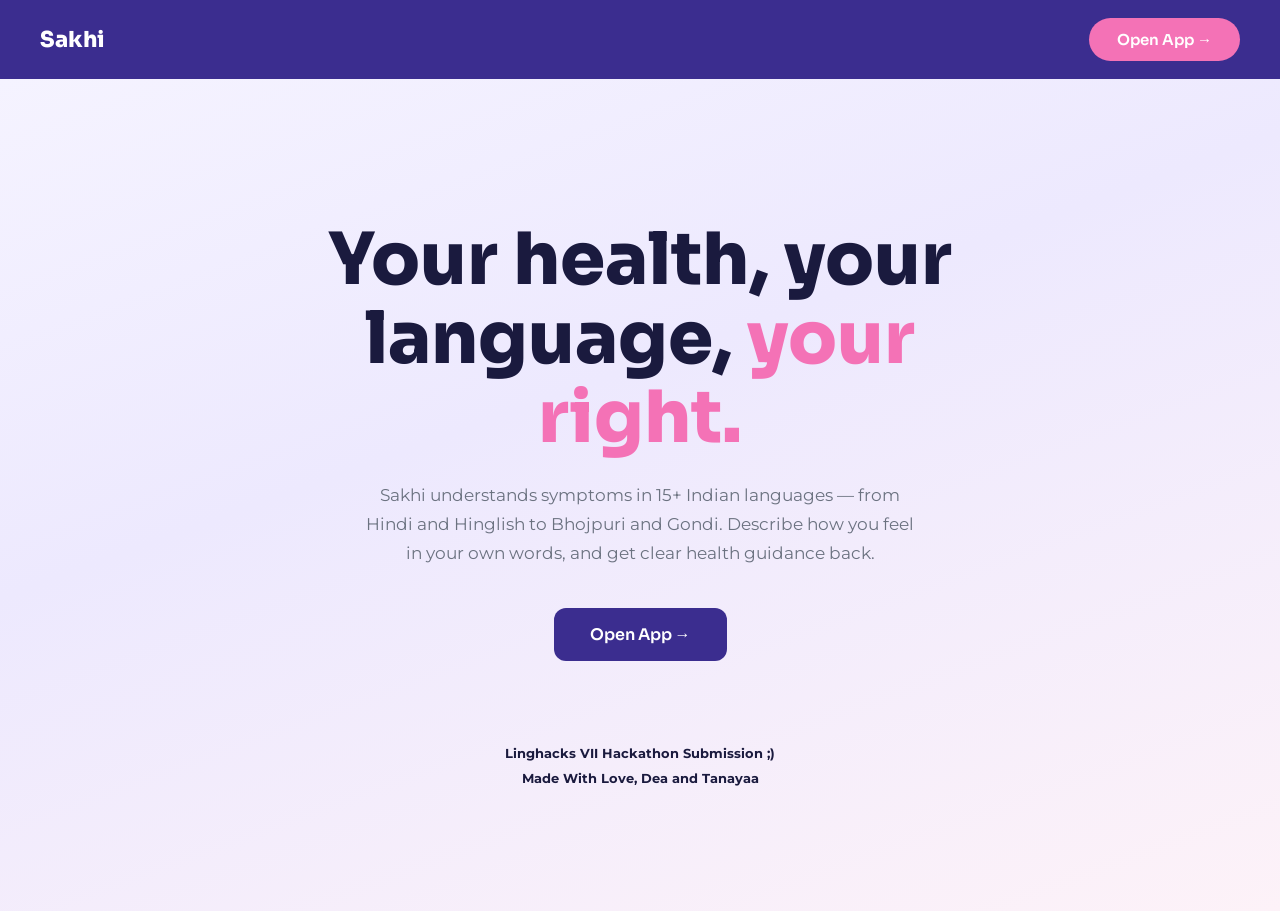
<file: index.html>
<!DOCTYPE html>
<html lang="en">

<head>
  <meta charset="UTF-8" />
  <meta name="viewport" content="width=device-width, initial-scale=1.0" />
  <title>Sakhi – Your health, your language, your right.</title>
  <link rel="stylesheet" href="styles.css" />
</head>

<body class="landing">


  <header class="land-topbar">
    <span class="land-topbar-logo">Sakhi</span>
    <a href="chat.html" class="land-open-btn">Open App →</a>
  </header>


  <section class="land-hero">
    <h1>Your health, your<br>language, <span>your right.</span></h1>
    <p>Sakhi understands symptoms in 15+ Indian languages — from Hindi and Hinglish to Bhojpuri and Gondi. Describe how
      you feel in your own words, and get clear health guidance back.</p>
    <a href="chat.html" class="btn-open-app">Open App →</a>
    <div class="land-footer">
      Linghacks VII Hackathon Submission ;)<br>
      Made With Love, Dea and Tanayaa
    </div>
  </section>

</body>

</html>
</file>
<file: styles.css>
@import url("https://fonts.googleapis.com/css2?family=Sora:wght@300;400;500;600;700;800&family=Montserrat:wght@400;500;600;700;800&display=swap");


:root {
  --pink: #f472b6;
  --pink-light: #fadadd;
  --pink-pale: #ffedfd;
  --purple: #3b2d8f;
  --purple-mid: #4b3da0;
  --purple-light: #c4b5fd;
  --purple-pale: #ede9fe;
  --navy: #1a1a3e;
  --lavender: #c4b5fd;
  --orange: #f59e0b;
  --orange-light: #ffefd4;
  --green: #166534;
  --green-light: #dcfce7;
  --red: #dc2626;
  --red-light: #fee2e2;
  --bg: #f5f3ff;
  --bg-gradient: linear-gradient(160deg, #f5f3ff 0%, #ede9fe 50%, #fdf2f8 100%);
  --white: #ffffff;
  --gray-100: #f3f4f6;
  --gray-200: #e5e7eb;
  --gray-400: #9ca3af;
  --gray-600: #6b7280;
  --gray-800: #1f2937;
  --sidebar-w: 260px;
  --font-head: "Sora", sans-serif;
  --font-body: "Montserrat", sans-serif;
}


*,
*::before,
*::after {
  box-sizing: border-box;
  margin: 0;
  padding: 0;
}
html {
  font-size: 16px;
}
body {
  font-family: var(--font-body);
  background: var(--bg-gradient);
  color: var(--navy);
  min-height: 100vh;
  display: flex;
}


.sidebar {
  width: var(--sidebar-w);
  background: var(--purple);
  min-height: 100vh;
  position: fixed;
  top: 0;
  left: 0;
  display: flex;
  flex-direction: column;
  padding: 32px 0;
  z-index: 100;
}
.sidebar-logo {
  font-family: var(--font-head);
  font-size: 26px;
  font-weight: 800;
  color: var(--white);
  padding: 0 28px 36px;
  letter-spacing: -0.5px;
}
.sidebar-nav {
  display: flex;
  flex-direction: column;
  gap: 4px;
  padding: 0 12px;
}
.sidebar-nav a {
  font-family: var(--font-head);
  font-size: 15px;
  font-weight: 500;
  color: rgba(255, 255, 255, 0.75);
  text-decoration: none;
  padding: 12px 16px;
  border-radius: 10px;
  transition: all 0.15s;
  display: block;
}
.sidebar-nav a:hover,
.sidebar-nav a.active {
  color: var(--white);
  background: rgba(255, 255, 255, 0.12);
  font-weight: 600;
}


.main {
  margin-left: var(--sidebar-w);
  flex: 1;
  min-height: 100vh;
  padding: 48px 52px;
}


body.landing {
  display: block;
  background: white;
}
.land-topbar {
  display: flex;
  align-items: center;
  justify-content: space-between;
  padding: 18px 40px;
  background: var(--purple);
}
.land-topbar-logo {
  font-family: var(--font-head);
  font-size: 22px;
  font-weight: 800;
  color: white;
}
.land-open-btn {
  background: var(--pink);
  color: white;
  font-family: var(--font-head);
  font-size: 15px;
  font-weight: 600;
  border: none;
  border-radius: 30px;
  padding: 12px 28px;
  cursor: pointer;
  text-decoration: none;
  display: inline-block;
}
.land-hero {
  min-height: calc(100vh - 68px);
  background: linear-gradient(160deg, #f5f3ff 0%, #ede9fe 40%, #fdf2f8 100%);
  display: flex;
  flex-direction: column;
  align-items: center;
  justify-content: center;
  text-align: center;
  padding: 60px 40px 40px;
}
.land-hero h1 {
  font-family: var(--font-head);
  font-size: clamp(42px, 6vw, 72px);
  font-weight: 800;
  color: var(--navy);
  line-height: 1.1;
  max-width: 760px;
  margin-bottom: 24px;
}
.land-hero h1 span {
  color: var(--pink);
}
.land-hero p {
  font-size: 17px;
  color: var(--gray-600);
  max-width: 560px;
  line-height: 1.7;
  margin-bottom: 40px;
  font-family: var(--font-body);
}
.btn-open-app {
  background: var(--purple);
  color: white;
  font-family: var(--font-head);
  font-size: 16px;
  font-weight: 600;
  border: none;
  border-radius: 12px;
  padding: 16px 36px;
  cursor: pointer;
  text-decoration: none;
  display: inline-block;
  margin-bottom: 80px;
}
.land-footer {
  font-size: 13px;
  font-weight: 700;
  color: var(--navy);
  text-align: center;
  line-height: 1.9;
}


.page-title {
  font-family: var(--font-head);
  font-size: 52px;
  font-weight: 800;
  margin-bottom: 6px;
  line-height: 1.1;
}
.page-title .pink {
  color: var(--pink);
}
.page-title .navy {
  color: var(--navy);
}
.page-subtitle {
  font-size: 14px;
  color: var(--gray-600);
  margin-bottom: 32px;
  font-family: var(--font-body);
}


.stat-row {
  display: grid;
  grid-template-columns: repeat(4, 1fr);
  gap: 16px;
  margin-bottom: 36px;
}
.stat-card {
  background: white;
  border-radius: 16px;
  padding: 22px 24px;
  border: 1px solid var(--gray-200);
}
.stat-card .num {
  font-family: var(--font-head);
  font-size: 32px;
  font-weight: 800;
  color: var(--purple);
  margin-bottom: 4px;
}
.stat-card .label {
  font-size: 12px;
  color: var(--gray-400);
  font-weight: 600;
  text-transform: uppercase;
  letter-spacing: 0.04em;
}


.card {
  background: white;
  border-radius: 16px;
  border: 1px solid var(--gray-200);
  padding: 24px;
  margin-bottom: 20px;
}
.card-title {
  font-family: var(--font-head);
  font-size: 15px;
  font-weight: 700;
  color: var(--navy);
  margin-bottom: 16px;
}


.section-heading {
  font-family: var(--font-head);
  font-size: 20px;
  font-weight: 700;
  color: var(--purple);
  margin-bottom: 16px;
  margin-top: 8px;
}


.heatmap-box {
  border: 1px solid var(--gray-200);
  border-radius: 14px;
  overflow: hidden;
  margin-bottom: 24px;
  background: white;
}
.heatmap-tabs {
  display: flex;
  gap: 10px;
  padding: 16px 20px 0;
}
.heatmap-tab {
  font-family: var(--font-head);
  font-size: 13px;
  font-weight: 600;
  padding: 7px 18px;
  border-radius: 20px;
  cursor: pointer;
  background: var(--purple);
  color: white;
  border: none;
}
.heatmap-tab.outline {
  background: transparent;
  color: var(--purple);
  border: 1.5px solid var(--purple);
}
.heatmap-img {
  width: 100%;
  display: block;
}


.chart-row {
  display: grid;
  grid-template-columns: 1fr 1fr;
  gap: 16px;
  margin-bottom: 24px;
}
.chart-box {
  flex: 1;
  background: white;
  border-radius: 16px;
  padding: 20px;
  min-width: 0;
  max-height: 280px;
  overflow: hidden;
}
.chart-box-title {
  font-family: var(--font-head);
  font-size: 13px;
  font-weight: 700;
  color: var(--navy);
  margin-bottom: 12px;
}


.ner-article {
  background: white;
  border: 1px solid var(--gray-200);
  border-radius: 14px;
  padding: 20px 22px;
  margin-bottom: 12px;
}
.ner-article-title {
  font-family: var(--font-head);
  font-size: 14px;
  font-weight: 700;
  color: var(--navy);
  margin-bottom: 8px;
}
.ner-article-text {
  font-size: 13px;
  color: var(--gray-600);
  line-height: 1.6;
  margin-bottom: 12px;
}
.btn-ner {
  background: var(--purple);
  color: white;
  font-family: var(--font-head);
  font-size: 12px;
  font-weight: 600;
  border: none;
  border-radius: 20px;
  padding: 7px 16px;
  cursor: pointer;
}
.ner-input-row {
  display: flex;
  gap: 12px;
  margin-bottom: 16px;
  margin-top: 16px;
}
.ner-input {
  flex: 1;
  border: 1px solid var(--gray-200);
  border-radius: 10px;
  padding: 12px 16px;
  font-size: 14px;
  font-family: var(--font-body);
  outline: none;
  background: white;
}
.ner-input:focus {
  border-color: var(--purple);
}
.ner-result-box {
  background: white;
  border: 1px solid var(--gray-200);
  border-radius: 14px;
  padding: 20px 22px;
}
.ner-result-header {
  display: flex;
  justify-content: space-between;
  align-items: center;
  margin-bottom: 10px;
}
.ner-result-title {
  font-family: var(--font-head);
  font-size: 14px;
  font-weight: 700;
  color: var(--navy);
}
.severity-badge {
  font-size: 12px;
  font-weight: 600;
  color: var(--orange);
  font-family: var(--font-head);
}
.ner-summary {
  font-size: 13px;
  color: var(--gray-600);
  margin-bottom: 14px;
  line-height: 1.5;
}
.ner-entities {
  display: grid;
  grid-template-columns: 1fr 1fr 1fr;
  gap: 12px;
}
.ner-entity-group label {
  font-size: 12px;
  font-weight: 700;
  color: var(--gray-600);
  display: block;
  margin-bottom: 6px;
  font-family: var(--font-head);
}
.ner-tag {
  display: inline-block;
  border-radius: 20px;
  padding: 3px 12px;
  font-size: 12px;
  font-weight: 600;
  margin: 2px 2px;
  font-family: var(--font-head);
}
.ner-tag.disease {
  background: var(--red-light);
  color: var(--red);
}
.ner-tag.location {
  background: var(--purple-pale);
  color: var(--purple);
}
.ner-tag.data {
  background: var(--gray-100);
  color: var(--gray-800);
}


.chat-layout {
  display: grid;
  grid-template-columns: 1fr 220px;
  gap: 24px;
  height: calc(100vh - 120px);
  width: 85%;
  padding-bottom: 14px;
}
.chat-col {
  display: flex;
  flex-direction: column;
  min-height: 0;
}
.chat-messages {
  flex: 1;
  overflow-y: auto;
  display: flex;
  flex-direction: column;
  gap: 16px;
  padding-bottom: 16px;
  min-height: 0;
}
.msg-sakhi {
  background: white;
  border: 1.5px solid var(--gray-200);
  border-radius: 16px;
  padding: 20px 22px;
  font-size: 14px;
  line-height: 1.7;
  color: var(--navy);
  max-width: 88%;
  font-family: var(--font-body);
}
.msg-sakhi .severity-pill {
  display: inline-block;
  border-radius: 20px;
  padding: 3px 14px;
  font-size: 12px;
  font-weight: 700;
  margin-bottom: 10px;
  font-family: var(--font-head);
}
.pill-see-doctor {
  font-family: var(--font-head);
  font-size: 12px;
  font-weight: 600;
  padding: 4px 14px;
  border-radius: 20px;
  border: 1.5px solid var(--orange);
  color: var(--orange);
  background: var(--orange-light);
}
.pill-urgent {
  font-family: var(--font-head);
  font-size: 12px;
  font-weight: 600;
  padding: 4px 14px;
  border-radius: 20px;
  border: 1.5px solid var(--red);
  color: var(--red);
  background: var(--red-light);
}
.pill-low {
  font-family: var(--font-head);
  font-size: 12px;
  font-weight: 600;
  padding: 4px 14px;
  border-radius: 20px;
  border: 1.5px solid var(--green);
  color: var(--green);
  background: var(--green-light);
}

.msg-user {
  background: var(--purple);
  color: white;
  border-radius: 16px;
  padding: 18px 22px;
  font-size: 14px;
  line-height: 1.6;
  align-self: flex-end;
  max-width: 70%;
  font-family: var(--font-body);
  text-align: right;
}
.chat-input-bar {
  display: flex;
  align-items: center;
  gap: 10px;
  padding: 12px 0 0;
  border-top: 1px solid var(--gray-200);
  margin-top: 8px;
}
.mic-btn {
  width: 44px;
  height: 44px;
  border-radius: 10px;
  border: 1.5px solid var(--gray-200);
  background: white;
  display: flex;
  align-items: center;
  justify-content: center;
  cursor: pointer;
  flex-shrink: 0;
  font-size: 18px;
}
.chat-input {
  flex: 1;
  border: 1.5px solid var(--gray-200);
  border-radius: 30px;
  padding: 12px 20px;
  font-size: 14px;
  font-family: var(--font-body);
  outline: none;
  color: var(--gray-400);
  background: white;
}
.chat-input:focus {
  border-color: var(--purple);
}
.send-btn {
  width: 44px;
  height: 44px;
  border-radius: 10px;
  border: none;
  background: var(--purple);
  color: white;
  display: flex;
  align-items: center;
  justify-content: center;
  cursor: pointer;
  flex-shrink: 0;
  font-size: 18px;
}


.chat-sidebar {
  display: flex;
  flex-direction: column;
  gap: 20px;
  background: white;
  position: absolute;
  right: 0;
  top: 0;
  height: 100%;
  padding: 36px;
}

.chat-sidebar-title {
  font-family: var(--font-head);
  font-size: 14px;
  font-weight: 700;
  color: var(--navy);
  margin-bottom: 12px;
}
.lang-bar-row {
  display: flex;
  flex-direction: column;
  gap: 8px;
}

.lang-bar-label {
  font-size: 12px;
  color: var(--gray-600);
  font-family: var(--font-body);
  margin-bottom: 4px;
}
.lang-bar-track {
  height: 8px;
  background: var(--gray-100);
  border-radius: 4px;
  overflow: hidden;
}
.lang-bar-fill {
  height: 100%;
  border-radius: 4px;
}
.fill-pink {
  background: var(--pink);
}
.fill-purple {
  background: var(--purple);
}
.clinical-terms-list {
  display: flex;
  flex-direction: column;
  gap: 10px;
}
.clinical-term-row {
  display: flex;
  justify-content: space-between;
  align-items: flex-start;
  gap: 8px;
}
.ct-original {
  font-size: 12px;
  color: var(--gray-600);
  font-family: var(--font-body);
  line-height: 1.4;
}
.ct-clinical {
  font-size: 12px;
  font-weight: 700;
  color: var(--navy);
  font-family: var(--font-head);
  text-align: right;
  line-height: 1.4;
}


.community-header-main {
  display: flex;
  gap: 10px;
  justify-content: center;
  align-items: center;
}
.community-date {
  font-weight: 500;
  color: var(--gray-600);
  font-size: small;
}
.community-list {
  display: flex;
  flex-direction: column;
  gap: 16px;
  margin-inline: 30%;
}
.community-card {
  background: white;
  border: 1px solid var(--gray-200);
  border-radius: 16px;
  padding: 22px 24px;
}
.community-card-header {
  display: flex;
  justify-content: space-between;
  align-items: center;
  margin-bottom: 10px;
}
.community-author {
  font-family: var(--font-head);
  font-size: 15px;
  font-weight: 700;
  color: var(--navy);
}
.category-pill {
  font-family: var(--font-head);
  font-size: 12px;
  font-weight: 600;
  padding: 4px 14px;
  border-radius: 20px;
}
.cat-general {
  background: var(--pink-pale);
  color: var(--pink);
}
.cat-periods {
  background: var(--pink-pale);
  color: var(--pink);
}
.cat-nutrition {
  background: var(--purple-pale);
  color: var(--purple);
}
.cat-pregnancy {
  background: #fef3c7;
  color: #92400e;
}
.cat-mental {
  background: var(--green-light);
  color: var(--green);
}
.community-text {
  font-size: 14px;
  color: var(--navy);
  line-height: 1.6;
  margin-bottom: 14px;
  font-family: var(--font-body);
}
.btn-translate {
  background: var(--purple);
  color: white;
  font-family: var(--font-head);
  font-size: 12px;
  font-weight: 600;
  border: none;
  border-radius: 20px;
  padding: 7px 16px;
  cursor: pointer;
  margin-bottom: 10px;
  display: inline-block;
}
.translation-bubble {
  background: var(--pink-pale);
  border-radius: 10px;
  padding: 10px 14px;
  font-size: 13px;
  color: var(--navy);
  font-family: var(--font-body);
  margin-bottom: 10px;
  display: inline-block;
}
.ai-verified {
  font-family: var(--font-head);
  font-size: 12px;
  font-weight: 700;
  color: var(--navy);
  text-align: center;
  display: block;
  margin-top: 4px;
}
.fab-post {
  position: fixed;
  bottom: 36px;
  right: 44px;
  background: var(--purple);
  color: white;
  font-family: var(--font-head);
  font-size: 16px;
  font-weight: 700;
  border: none;
  border-radius: 14px;
  padding: 16px 28px;
  cursor: pointer;
  box-shadow: 0 4px 20px rgba(59, 45, 143, 0.3);
  z-index: 50;
}


.modal-overlay {
  position: fixed;
  inset: 0;
  background: rgba(0, 0, 0, 0.35);
  display: flex;
  align-items: center;
  justify-content: center;
  z-index: 200;
  opacity: 0;
  pointer-events: none;
  transition: opacity 0.2s;
}
.modal-overlay.open {
  opacity: 1;
  pointer-events: all;
}
.modal {
  background: white;
  border-radius: 20px;
  padding: 32px;
  width: 480px;
  max-width: 94vw;
  position: relative;
}
.modal-close {
  position: absolute;
  top: 18px;
  right: 20px;
  font-size: 20px;
  color: var(--gray-400);
  cursor: pointer;
  background: none;
  border: none;
  font-family: var(--font-body);
}
.modal-title {
  font-family: var(--font-head);
  font-size: 22px;
  font-weight: 800;
  color: var(--navy);
  margin-bottom: 6px;
}
.modal-sub {
  font-size: 13px;
  color: var(--gray-400);
  margin-bottom: 20px;
  font-family: var(--font-body);
}
.modal-textarea {
  width: 100%;
  border: 1.5px solid var(--purple-light);
  border-radius: 12px;
  padding: 16px;
  font-size: 14px;
  font-family: var(--font-body);
  resize: none;
  outline: none;
  min-height: 110px;
  color: var(--gray-400);
  margin-bottom: 18px;
}
.modal-textarea:focus {
  border-color: var(--purple);
  color: var(--navy);
}
.modal-label {
  font-size: 13px;
  color: var(--gray-400);
  font-family: var(--font-body);
  margin-bottom: 10px;
  display: block;
}
.category-chips {
  display: flex;
  flex-wrap: wrap;
  gap: 8px;
  margin-bottom: 18px;
}
.cat-chip {
  border: 1.5px solid var(--gray-200);
  border-radius: 20px;
  padding: 7px 18px;
  font-size: 13px;
  font-weight: 600;
  font-family: var(--font-head);
  cursor: pointer;
  background: white;
  color: var(--navy);
  transition: all 0.15s;
}
.cat-chip.selected {
  background: var(--purple);
  color: white;
  border-color: var(--purple);
}
.anon-row {
  display: flex;
  align-items: center;
  gap: 8px;
  color: var(--gray-400);
  font-size: 13px;
  font-family: var(--font-body);
  margin-bottom: 20px;
}
.btn-post-modal {
  width: 100%;
  background: var(--purple-light);
  color: var(--purple);
  font-family: var(--font-head);
  font-size: 15px;
  font-weight: 700;
  border: none;
  border-radius: 12px;
  padding: 16px;
  cursor: pointer;
  display: flex;
  align-items: center;
  justify-content: center;
  gap: 8px;
}
.btn-post-modal:hover {
  background: var(--purple);
  color: white;
}


.alert-banner {
  background: var(--red);
  color: white;
  border-radius: 12px;
  padding: 16px 22px;
  margin-bottom: 28px;
}
.alert-title {
  font-family: var(--font-head);
  font-size: 15px;
  font-weight: 800;
  margin-bottom: 2px;
}
.alert-sub {
  font-size: 12px;
  opacity: 0.85;
  font-family: var(--font-body);
}
.log-entry-input {
  background: var(--gray-100);
  border: none;
  border-radius: 12px;
  padding: 18px 20px;
  font-size: 14px;
  font-family: var(--font-body);
  width: 100%;
  outline: none;
  resize: none;
  color: var(--gray-400);
  min-height: 160px;
  margin-bottom: 12px;
}
.log-entry-input:focus {
  outline: 1.5px solid var(--purple);
  color: var(--navy);
}
.log-send-btn {
  float: right;
  width: 44px;
  height: 44px;
  border-radius: 10px;
  border: none;
  background: var(--purple);
  color: white;
  display: flex;
  align-items: center;
  justify-content: center;
  cursor: pointer;
  font-size: 18px;
}
.clearfix::after {
  content: "";
  display: block;
  clear: both;
}
.insights-row {
  display: grid;
  grid-template-columns: 1fr 1fr;
  gap: 16px;
}
.insightcards {
  display: flex;
  flex-direction: column;
  gap: 14px;
}
.insight-card {
  background: white;
  border: 1px solid var(--gray-200);
  border-radius: 14px;
  padding: 18px 20px;
}
.insight-text {
  font-size: 13px;
  font-family: var(--font-body);
  color: var(--navy);
  line-height: 1.6;
}
.insight-sub {
  font-size: 13px;
  font-family: var(--font-body);
  color: var(--gray-600);
  line-height: 1.6;
  margin-top: 6px;
}
.insight-card-dark {
  background: var(--purple);
  border-radius: 14px;
  padding: 18px 20px;
}
.insight-card-dark p {
  font-size: 13px;
  color: white;
  font-family: var(--font-body);
  line-height: 1.7;
}
.btn-ai-insight {
  display: block;
  margin-top: 12px;
  background: var(--purple-mid);
  color: white;
  font-family: var(--font-head);
  font-size: 11px;
  font-weight: 700;
  border: none;
  border-radius: 20px;
  padding: 6px 14px;
  cursor: pointer;
  float: right;
}


.symptoms-list {
  display: flex;
  flex-direction: column;
  gap: 16px;
  margin-inline: 30%;
}
.symptom-card {
  background: white;
  border: 1px solid var(--gray-200);
  border-radius: 16px;
  padding: 22px 24px;
}
.symptom-text {
  font-size: 14px;
  color: var(--navy);
  line-height: 1.6;
  font-family: var(--font-body);
  margin-top: 10px;
}


.dashboard-center-title {
  text-align: center;
  font-family: var(--font-head);
  font-size: 40px;
  font-weight: 800;
  color: var(--navy);
  margin-bottom: 6px;
}
.dashboard-center-sub {
  text-align: center;
  font-size: 13px;
  color: var(--gray-400);
  font-family: var(--font-body);
  margin-bottom: 32px;
  line-height: 1.6;
}
.dash-stat-card .num {
  color: var(--purple);
}
.dash-stat-card .num.pink {
  color: var(--pink);
}


svg text {
  font-family: "Montserrat", sans-serif;
}


::-webkit-scrollbar {
  width: 6px;
}
::-webkit-scrollbar-track {
  background: transparent;
}
::-webkit-scrollbar-thumb {
  background: var(--gray-200);
  border-radius: 3px;
}
</file>
